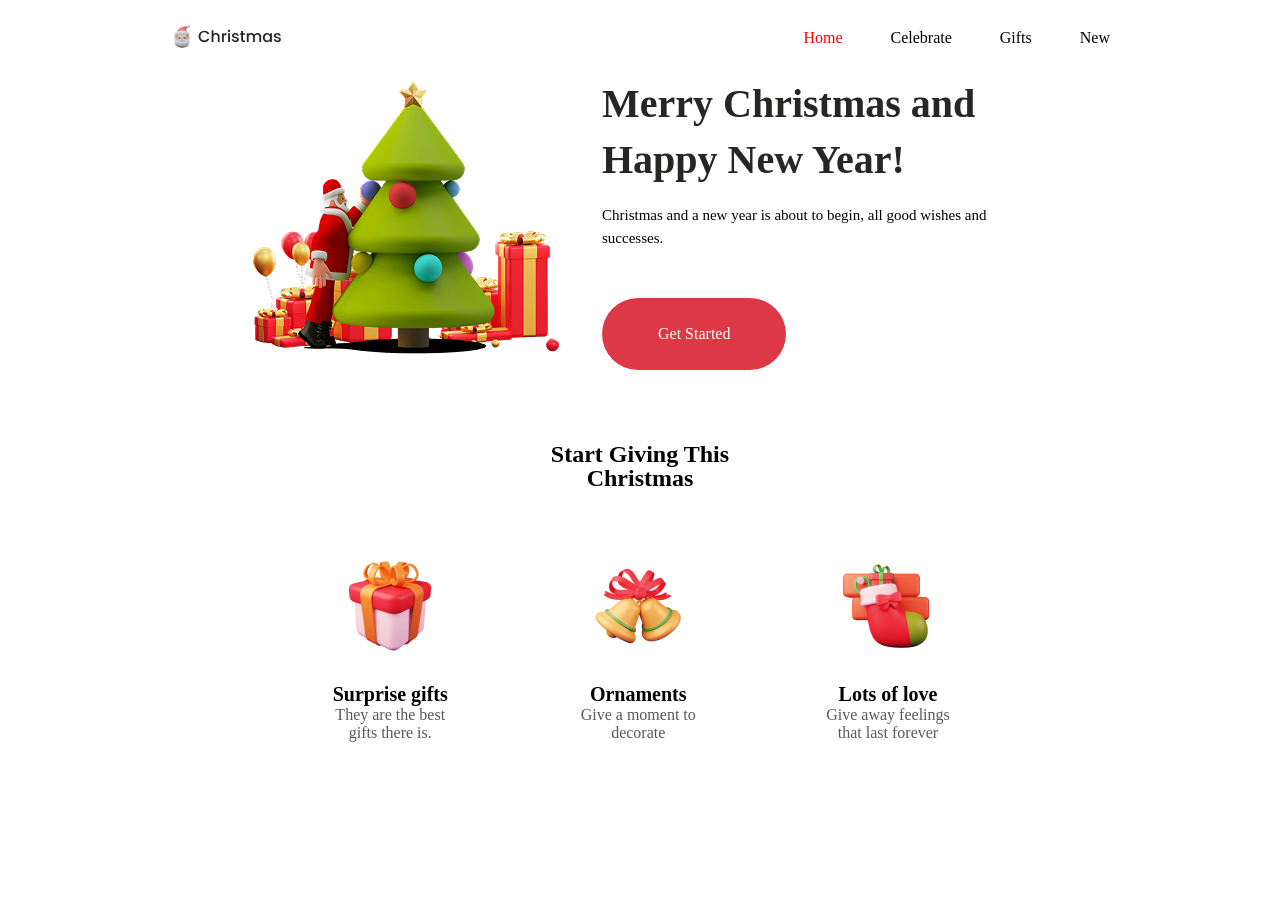
<file: NT/christmas/index.html>
<!DOCTYPE html>
<html lang="en">
  <head>
    <meta charset="UTF-8" />
    <meta name="viewport" content="width=device-width, initial-scale=1.0" />
    <title>Christmas</title>
    <link rel="stylesheet" href="./css/normalize.css" />
    <link rel="stylesheet" href="./css/style.css" />
  </head>
  <body>
    <!-- header -->
    <header>
      <!-- navbar -->
      <nav class="container navbar">
        <a href="./index.html">
          <img src="./img/Logo header.svg" alt="" />
        </a>
        <ul class="nav-list">
          <li class="nav-item">
            <a href="" class="sitenav-link active">Home</a>
          </li>
          <li class="nav-item">
            <a href="" class="sitenav-link">Celebrate</a>
          </li>
          <li class="nav-item">
            <a href="" class="sitenav-link">Gifts</a>
          </li>
          <li class="nav-item">
            <a href="" class="sitenav-link">New</a>
          </li>
        </ul>
        <img src="./img/Vector.svg" alt="" class="bar" />
      </nav>

      <!-- section hero -->
      <section class="hero">
        <div class="container hero-container">
          <div>
            <img class="hero-img" src="./img/home.png" alt="" />
          </div>
          <div class="hero-description">
            <h1 class="hero-title">Merry Christmas and Happy New Year!</h1>
            <p class="hero-text">
              Christmas and a new year is about to begin, all good wishes and
              successes.
            </p>
            <button class="btn">Get Started</button>
          </div>
        </div>
      </section>
    </header>
    <!-- header finish -->
    <!-- main start -->
    <main>
      <!-- start-giving -->
      <section class="start-giving">
        <div class="container">
          <h3 class="cart-title">
            Start Giving This <br />
            Christmas
          </h3>
          <div class="giving-carts">
            <div class="giving-cart">
              <img class="giving-img" src="./img/giving1.png" alt="" />
              <h5 class="giving-card-title">Surprise gifts</h5>
              <p class="giving-card-text">
                They are the best <br />
                gifts there is.
              </p>
            </div>
            <div class="giving-cart">
              <img class="giving-img" src="./img/giving2.png" alt="" />
              <h5 class="giving-card-title">Ornaments</h5>
              <p class="giving-card-text">
                Give a moment to <br />
                decorate
              </p>
            </div>
            <div class="giving-cart">
              <img class="giving-img" src="./img/giving3 1.png" alt="" />
              <h5 class="giving-card-title">Lots of love</h5>
              <p class="giving-card-text">
                Give away feelings <br />
                that last forever
              </p>
            </div>
          </div>
        </div>
      </section>
    </main>
    <!-- main finish -->
    <!-- footer start -->
    <footer></footer>
    <!-- footer finish -->
  </body>
</html>
</file>
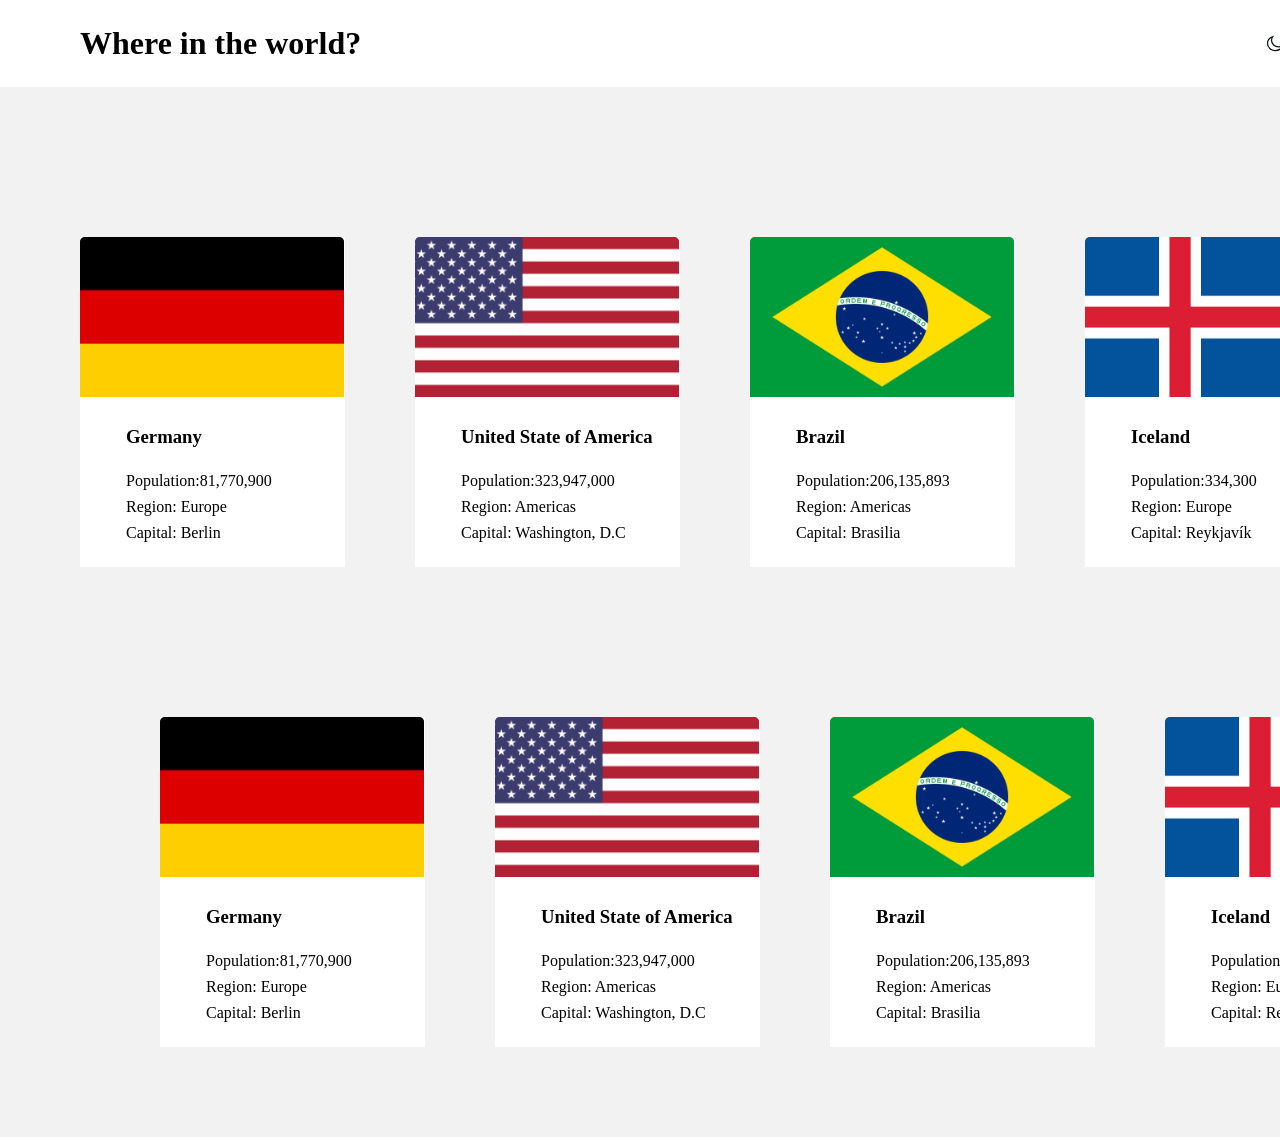
<file: NT/dark modee/index.html>
<!DOCTYPE html>
<html lang="en">
    <head>
        <meta charset="UTF-8">
        <meta name="viewport" content="width=device-width, initial-scale=1.0">
        <link rel="stylesheet" href="./CSS/style.css">
    <title>Document</title>
</head>
<body>
    <div class="header container">
        <h1>Where in the world?</h1>
        <div class="click">
            <img src="./img/Path.svg" alt="">
            <a href="#">dark mode</a>
        </div>
    </div>
    <div class="main container">
        <div class="wrapper">
            <div class="card">
                <img src="./img/flag-germany.svg" alt="">
                <div class="card-content">
                    <h3>Germany</h3>
                    <p>Population:<span>81,770,900</span></p>
                    <p>Region:<span> Europe</span></p>
                    <p>Capital:<span> Berlin</span></p>
                </div>
            </div>
            <div class="card">
                <img src="img/flag-usa.svg" alt="">
                <div class="card-content">
                    <h3>United State of America</h3>
                    <p>Population:<span>323,947,000</span></p>
                    <p>Region:<span> Americas</span></p>
                    <p>Capital:<span> Washington, D.C</span></p>
                </div>
            </div>
            <div class="card">
                <img src="img/flag-brazil.svg" alt="">
                <div class="card-content">
                    <h3>Brazil</h3>
                    <p>Population:<span>206,135,893</span></p>
                    <p>Region:<span> Americas</span></p>
                    <p>Capital:<span> Brasilia</span></p>
                </div>
            </div>
            <div class="card">
                <img src="img/1280px-Flag_of_Germany.svg.svg" alt="">
                <div class="card-content">
                    <h3>Iceland</h3>
                    <p>Population:<span>334,300</span></p>
                    <p>Region:<span> Europe</span></p>
                    <p>Capital:<span> Reykjavík</span></p>
                </div>
            </div>
        </div>
          <div class="main container">
        <div class="wrapper">
            <div class="card">
                <img src="./img/flag-germany.svg" alt="">
                <div class="card-content">
                    <h3>Germany</h3>
                    <p>Population:<span>81,770,900</span></p>
                    <p>Region:<span> Europe</span></p>
                    <p>Capital:<span> Berlin</span></p>
                </div>
            </div>
            <div class="card">
                <img src="img/flag-usa.svg" alt="">
                <div class="card-content">
                    <h3>United State of America</h3>
                    <p>Population:<span>323,947,000</span></p>
                    <p>Region:<span> Americas</span></p>
                    <p>Capital:<span> Washington, D.C</span></p>
                </div>
            </div>
            <div class="card">
                <img src="img/flag-brazil.svg" alt="">
                <div class="card-content">
                    <h3>Brazil</h3>
                    <p>Population:<span>206,135,893</span></p>
                    <p>Region:<span> Americas</span></p>
                    <p>Capital:<span> Brasilia</span></p>
                </div>
            </div>
            <div class="card">
                <img src="img/1280px-Flag_of_Germany.svg.svg" alt="">
                <div class="card-content">
                    <h3>Iceland</h3>
                    <p>Population:<span>334,300</span></p>
                    <p>Region:<span> Europe</span></p>
                    <p>Capital:<span> Reykjavík</span></p>
                </div>
            </div>
        </div>
        </div>
    </div>
</body>
</html>
</file>
<file: NT/christmas/css/style.css>
@import url("https://fonts.googleapis.com/css2?family=Poppins:wght@100;200;300;400;500;600;800;900&display=swap");

body {
  font-family: "Poppins", sans-serif;
}

* {
  padding: 0;
  margin: 0;
  box-sizing: border-box;
}
h1 {
  margin: 0;
}
ul,
ol {
  list-style: none;
}
a {
  text-decoration: none;
}
body {
  height: 100%;
  display: flex;
  flex-direction: column;
  font-family: "popions";
}
.container {
  width: 100%;
  max-width: 1000px;
  padding: 0 30px;
  margin: 0 auto;
}
.btn {
  border-radius: 64px;
  border: none;
  background-color: rgb(220, 56, 69);
  color: white;
  padding: 24px 56px;
  font-size: 16px;
  font-weight: 500px;
  line-height: 24px;
  text-align: center;
}
/* header */

.navbar {
  padding-top: 24px;
  padding-bottom: 24px;
  display: flex;
  justify-content: space-between;
  align-items: center;
}
.nav-list {
  display: flex;
  align-items: center;
  gap: 48px;
}
.nav-item {
}
.bar {
  display: none;
  cursor: pointer;
}
.sitenav-link {
  color: black;
  font-size: 16px;
  font-weight: 500;
  line-height: 24px;
  text-align: center;
  transition: all 0.4s linear;
}
.sitenav-link:hover {
  color: red;
}
.active {
  color: red;
}

/* hero */

.hero-container {
  display: flex;
  align-items: center;
  gap: 18px;
  justify-content: center;
}
.hero-title {
  color: rgb(40, 37, 37);
  font-size: 40px;
  font-weight: 600px;
  line-height: 140%;
  text-align: left;
  margin-bottom: 16px;
}
.hero-text {
  olor: rgb(93, 86, 86);
  font-size: 15px;
  font-weight: 400px;
  line-height: 23px;
  text-align: left;
  margin-bottom: 48px;
}

.start-giving {
  padding-top: 72px;
  padding-bottom: 32px;
}
.cart-title {
  text-align: center;
  font-size: 24px;
  font-weight: 600;
  line-height: 100%;
  padding-bottom: 56px;
}

.giving-cart {
}
.giving-carts {
  display: flex;
  justify-content: center;
  gap: 128px;
  flex-wrap: wrap;
}
.giving-card-title {
  max-width: 205px;
  text-align: center;
  margin: 0 auto auto;
  font-size: 20px;
}
.giving-card-text {
  color: #5d5656;
  text-align: center;
}
.giving-img {
  padding-bottom: 12px;
}
.hero-description {
  width: 100%;
  padding-left: 18px;
  max-width: 450px;
}
/* media */
@media (max-width: 920px) {
  .hero-container {
    display: flex;
    flex-direction: column;
  }
  .hero-description {
    text-align: center;
    display: flex;
    flex-direction: column;
    align-items: center;
    justify-content: center;
  }
  .hero-text {
    text-align: center;
    margin-bottom: 30px;
  }
  .hero-title {
    font-size: 35px;
  }
}
@media (max-width: 920px) {
  .hero-img {
    width: 450px;
  }
}
@media (max-width: 520px) {
  .nav-list {
    display: none;
  }
  .bar {
    display: block;
  }
  .hero-title {
    font-size: 24px;
    margin-bottom: 12px;
  }
  .hero-text {
    margin-bottom: 40px;
  }
  .hero-img {
    width: 320px;
  }
}
</file>
<file: NT/dark modee/CSS/style.css>
*{
    margin: 0;
    padding: 0;
    box-sizing: border-box;
    
}

.container{
    min-width: 1440px;
    width: 100%;
    margin: 0 auto;
}
.header{
    width: 1440px;
    padding: 25px 80px;
    display: flex;
    justify-content: space-between;
}
.click{
    display: flex;
    align-items: center;
    gap: 8px;
}
a{
    text-decoration: none;
    color: black;
}
.main{
    width: 1440px;
    padding: 150px 80px 45px 80px;
    background-color: #F2F2F2;
}
.card{
    width: 265px;
    background-color: white;
}
.card-content{
    display: flex;
    flex-direction: column;
    gap: 8px;
    padding: 25px 0 25px 46px;
}
.wrapper{
    display: flex;
    gap: 30px;
}
h3{
    margin-bottom: 16px;
}

.card{
    width: 265px;
    background-color: white;
}
.card-content{
    display: flex;
    flex-direction: column;
    gap: 8px;
    padding: 25px 0 25px 46px;
}
.wrapper{
    display: flex;
    gap: 70px;
}
</file>
